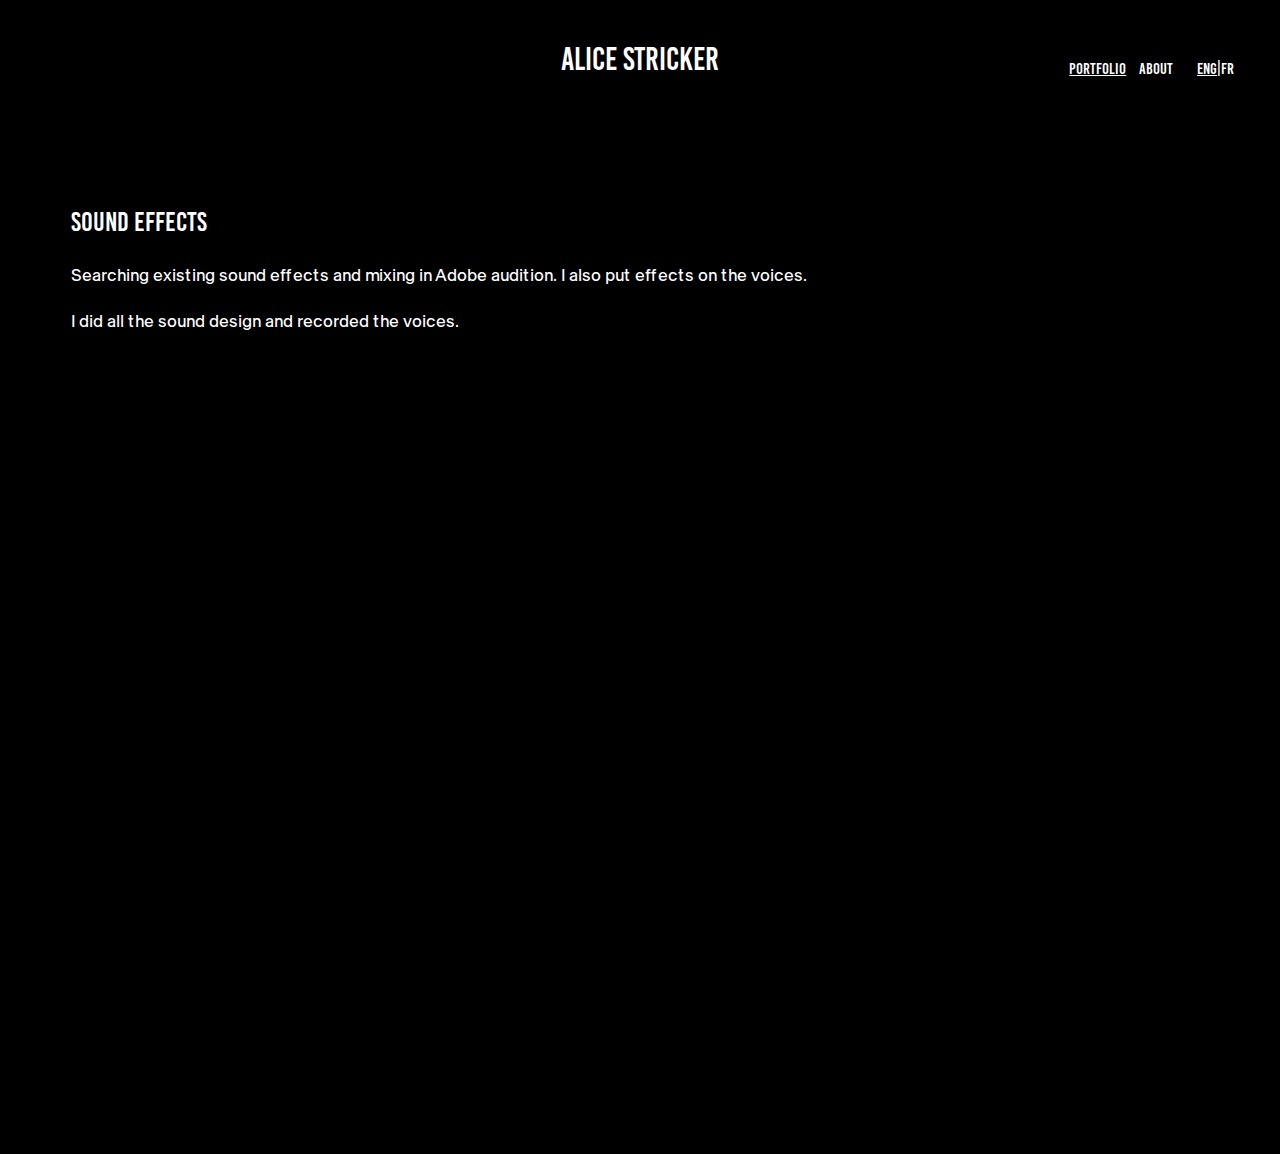
<file: 3D.html>
<!DOCTYPE html>
<html lang="en">

<head>
    <meta charset="UTF-8">
    <meta http-equiv="X-UA-Compatible" content="IE=edge">
    <meta name="viewport" content="width=device-width, initial-scale=1.0">
    <link rel="stylesheet" href="feu.css">
    <title>Sound design</title>
</head>

<body>



    <div class="bande">
        <p class="titre">
            ALICE STRICKER
        </p>


    </div>


    <p class="autres">
        <a class="porti" href="index.html"> <u>PORTFOLIO</u></a>
        <a class="porta" href="about.html">About</a>
        <a class="langue" href="3D.html"> <u>ENG</u>|</a>
        <a class="langue" href="3DFR.html"> FR</a>
    </p>


    <p class="titre1">
        Sound effects
    <p class="titre2">
        Searching existing sound effects and mixing in Adobe audition. I also put effects on the voices.
    </p>
    </p>


    <p class="description">
        I did all the sound design and recorded the voices.
    </p>




    <div class="video">

        <iframe width="860" height="615" src="https://www.youtube.com/embed/0aCSO-UpQkw?si=Lg9tD5FBQNF4OKl1"
            title="YouTube video player" frameborder="0"
            allow="accelerometer; autoplay; clipboard-write; encrypted-media; gyroscope; picture-in-picture; web-share"
            referrerpolicy="strict-origin-when-cross-origin" allowfullscreen></iframe>
    </div>



</body>

</html>
</file>
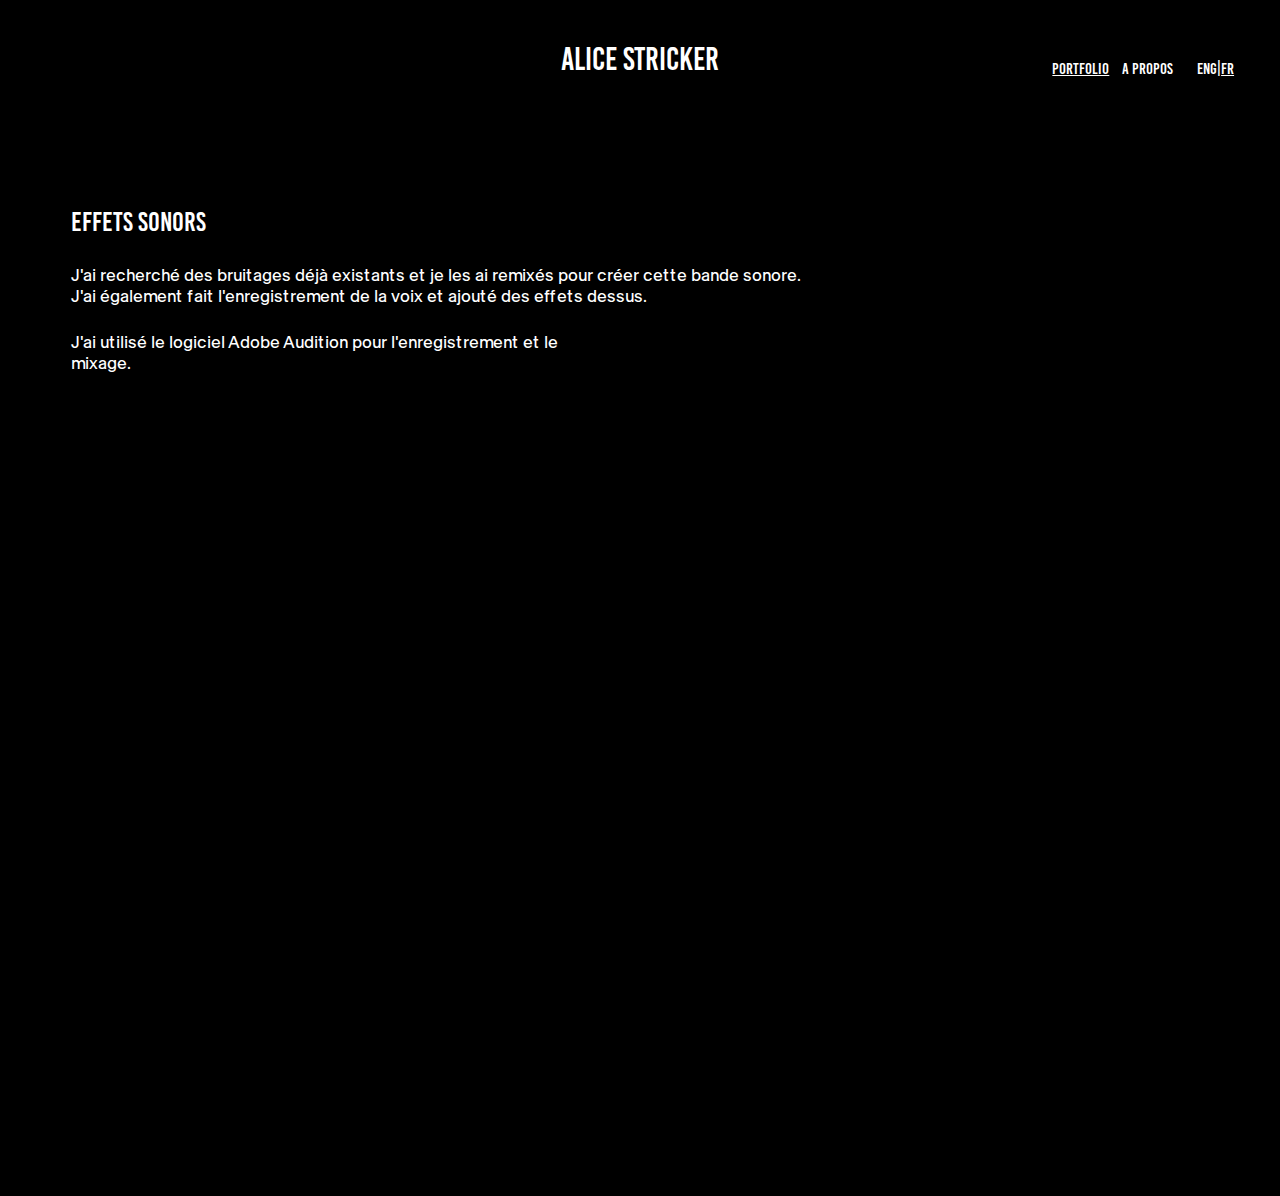
<file: 3DFR.html>
<!DOCTYPE html>
<html lang="en">

<head>
    <meta charset="UTF-8">
    <meta http-equiv="X-UA-Compatible" content="IE=edge">
    <meta name="viewport" content="width=device-width, initial-scale=1.0">
    <link rel="stylesheet" href="feu.css">
    <title>Effets sonors</title>
</head>

<body>



    <div class="bande">
        <p class="titre">
            ALICE STRICKER
        </p>


    </div>

    <p class="autres">
        <a class="porti" href="indexFR.html"> <u>PORTFOLIO</u></a>
        <a class="porta" href="about.html">A propos</a>
        <a class="langue" href="3D.html"> ENG|</a>
        <a class="langue" href="3DFR.html"> <u>FR</u></a>
    </p>


    <p class="titre1">
        Effets sonors
    <p class="titre2">
        J'ai recherché des bruitages déjà existants et je les ai remixés pour créer cette bande sonore.<br> J'ai
        également
        fait l'enregistrement de la voix et ajouté des effets dessus.
    </p>
    </p>


    <p class="description">
        J'ai utilisé le logiciel Adobe Audition pour l'enregistrement et le mixage.
    </p>




    <div class="video">

        <iframe width="860" height="615" src="https://www.youtube.com/embed/0aCSO-UpQkw?si=Lg9tD5FBQNF4OKl1"
            title="YouTube video player" frameborder="0"
            allow="accelerometer; autoplay; clipboard-write; encrypted-media; gyroscope; picture-in-picture; web-share"
            referrerpolicy="strict-origin-when-cross-origin" allowfullscreen></iframe>
    </div>



</body>

</html>
</file>
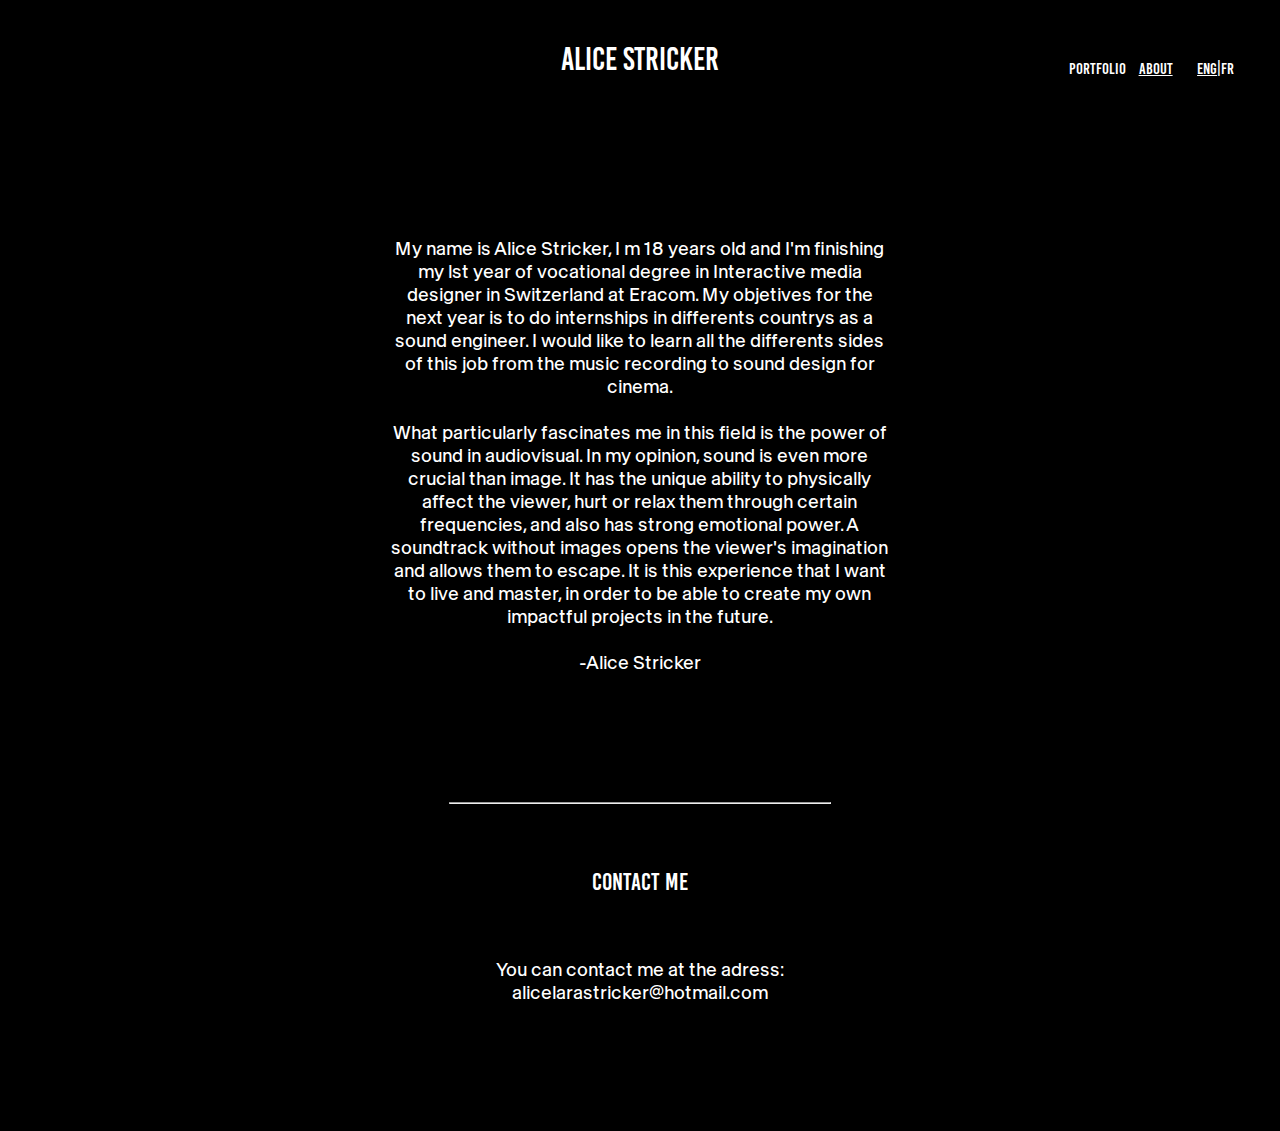
<file: about.html>
<!DOCTYPE html>
<html lang="en">

<head>
    <meta charset="UTF-8">
    <meta http-equiv="X-UA-Compatible" content="IE=edge">
    <meta name="viewport" content="width=device-width, initial-scale=1.0">
    <link rel="stylesheet" href="about.css">
    <title>About</title>
</head>

<body>

    <div class="bande">
        <p class="titre">
            ALICE STRICKER
        </p>


    </div>

    <p class="autres">
        <a class="porti" href="index.html"> PORTFOLIO</a>
        <a class="porta" href="about.html"><u>About</u></a>
        <a class="langue" href="about.html"> <u>ENG</u>|</a>
        <a class="langue" href="aboutFR.html"> FR</a>
    </p>







    <p class="describe">



        <br><br>
        My name is Alice Stricker, I m 18 years old and I'm finishing my lst year of vocational degree in Interactive
        media designer in Switzerland at Eracom. My objetives for the next year is to do internships in differents
        countrys as a sound engineer. I would like to learn all the differents sides of this job from the music
        recording to sound design for cinema.
        <br><br>
        What particularly fascinates me in this field is the power of sound in audiovisual. In my opinion, sound is even
        more crucial than image. It has the unique ability to physically affect the viewer, hurt or relax them through
        certain frequencies, and also has strong emotional power. A soundtrack without images opens the viewer's
        imagination and allows them to escape. It is this experience that I want to live and master, in order to be able
        to create my own impactful projects in the future.
        <br> <br>
        -Alice Stricker
    </p>


    <hr>


    <div class="contact">
        Contact me


    </div>

    <div class="describe">
        You can contact me at the adress: alicelarastricker@hotmail.com
    </div>

</body>

</html>
</file>
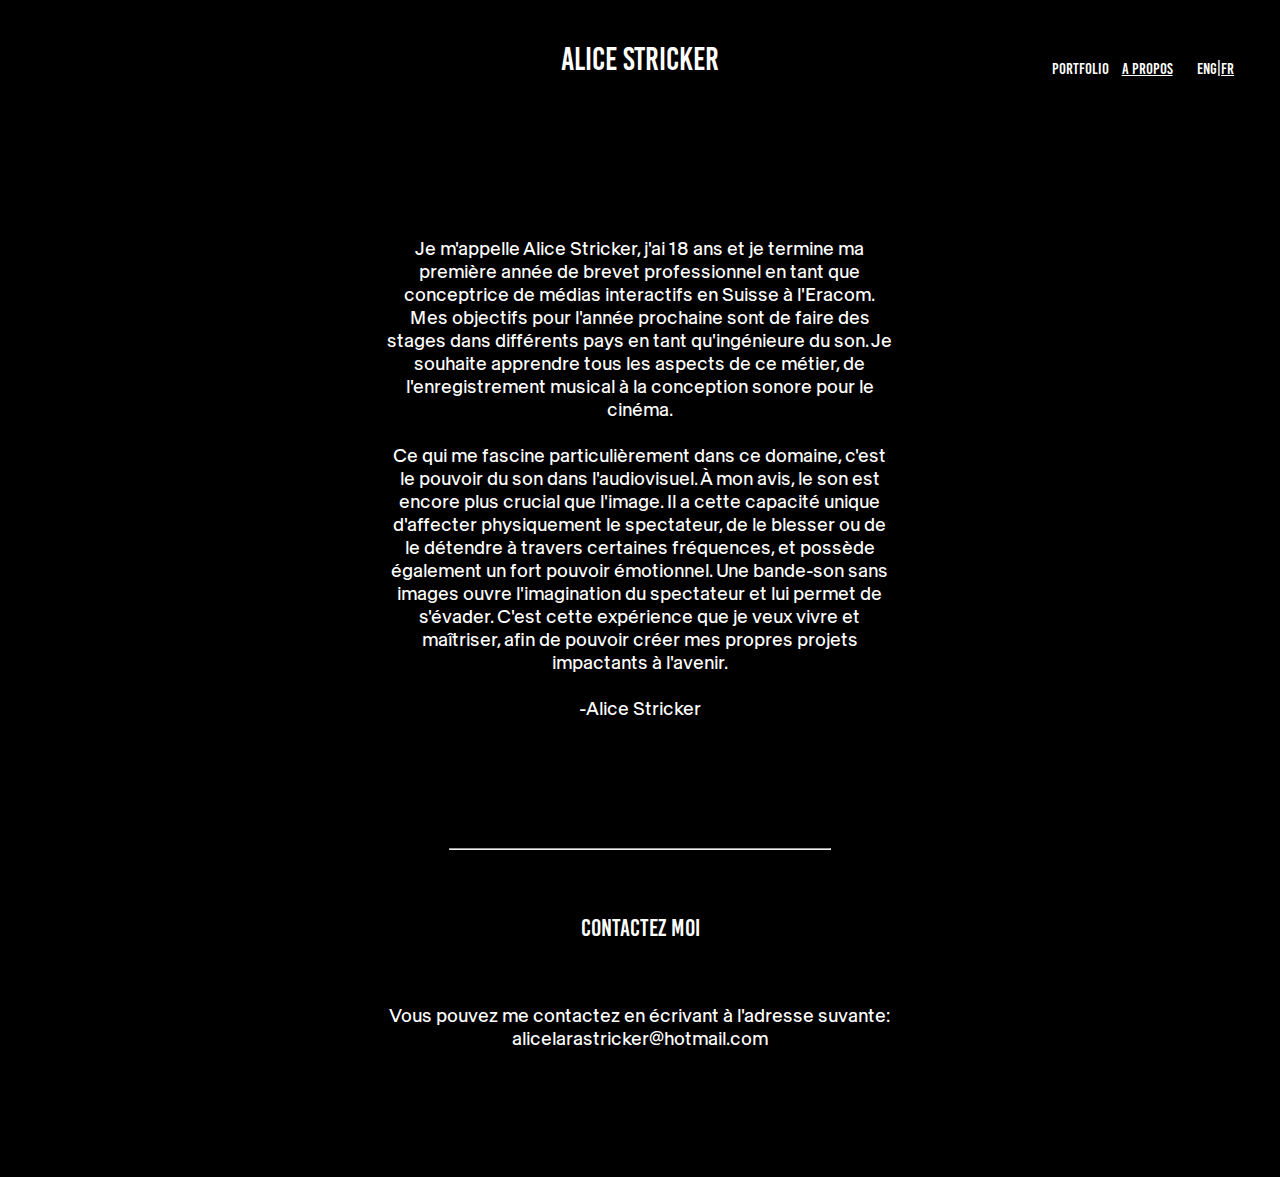
<file: aboutFR.html>
<!DOCTYPE html>
<html lang="en">

<head>
    <meta charset="UTF-8">
    <meta http-equiv="X-UA-Compatible" content="IE=edge">
    <meta name="viewport" content="width=device-width, initial-scale=1.0">
    <link rel="stylesheet" href="about.css">
    <title>A propos</title>
</head>

<body>

    <div class="bande">
        <p class="titre">
            ALICE STRICKER
        </p>


    </div>

    <p class="autres">
        <a class="porti" href="indexFR.html"> PORTFOLIO</a>
        <a class="porta" href="about.html"><u>A propos</u></a>
        <a class="langue" href="about.html"> ENG|</a>
        <a class="langue" href="ratFR.html"> <u>FR</u></a>
    </p>







    <p class="describe">



        <br><br>
        Je m'appelle Alice Stricker, j'ai 18 ans et je termine ma première année de brevet professionnel en tant que
        conceptrice de médias interactifs en Suisse à l'Eracom. Mes objectifs pour l'année prochaine sont de faire des
        stages dans différents pays en tant qu'ingénieure du son. Je souhaite apprendre tous les aspects de ce métier,
        de l'enregistrement musical à la conception sonore pour le cinéma.
        <br><br>
        Ce qui me fascine particulièrement dans ce domaine, c'est le pouvoir du son dans l'audiovisuel. À mon avis, le
        son est encore plus crucial que l'image. Il a cette capacité unique d'affecter physiquement le spectateur, de le
        blesser ou de le détendre à travers certaines fréquences, et possède également un fort pouvoir émotionnel. Une
        bande-son sans images ouvre l'imagination du spectateur et lui permet de s'évader. C'est cette expérience que je
        veux vivre et maîtriser, afin de pouvoir créer mes propres projets impactants à l'avenir.
        <br> <br>
        -Alice Stricker
    </p>

    <hr>

    <div class="contact">
        Contactez moi


    </div>

    <p class="describe">
        Vous pouvez me contactez en écrivant à l'adresse suvante: alicelarastricker@hotmail.com




</body>

</html>
</file>
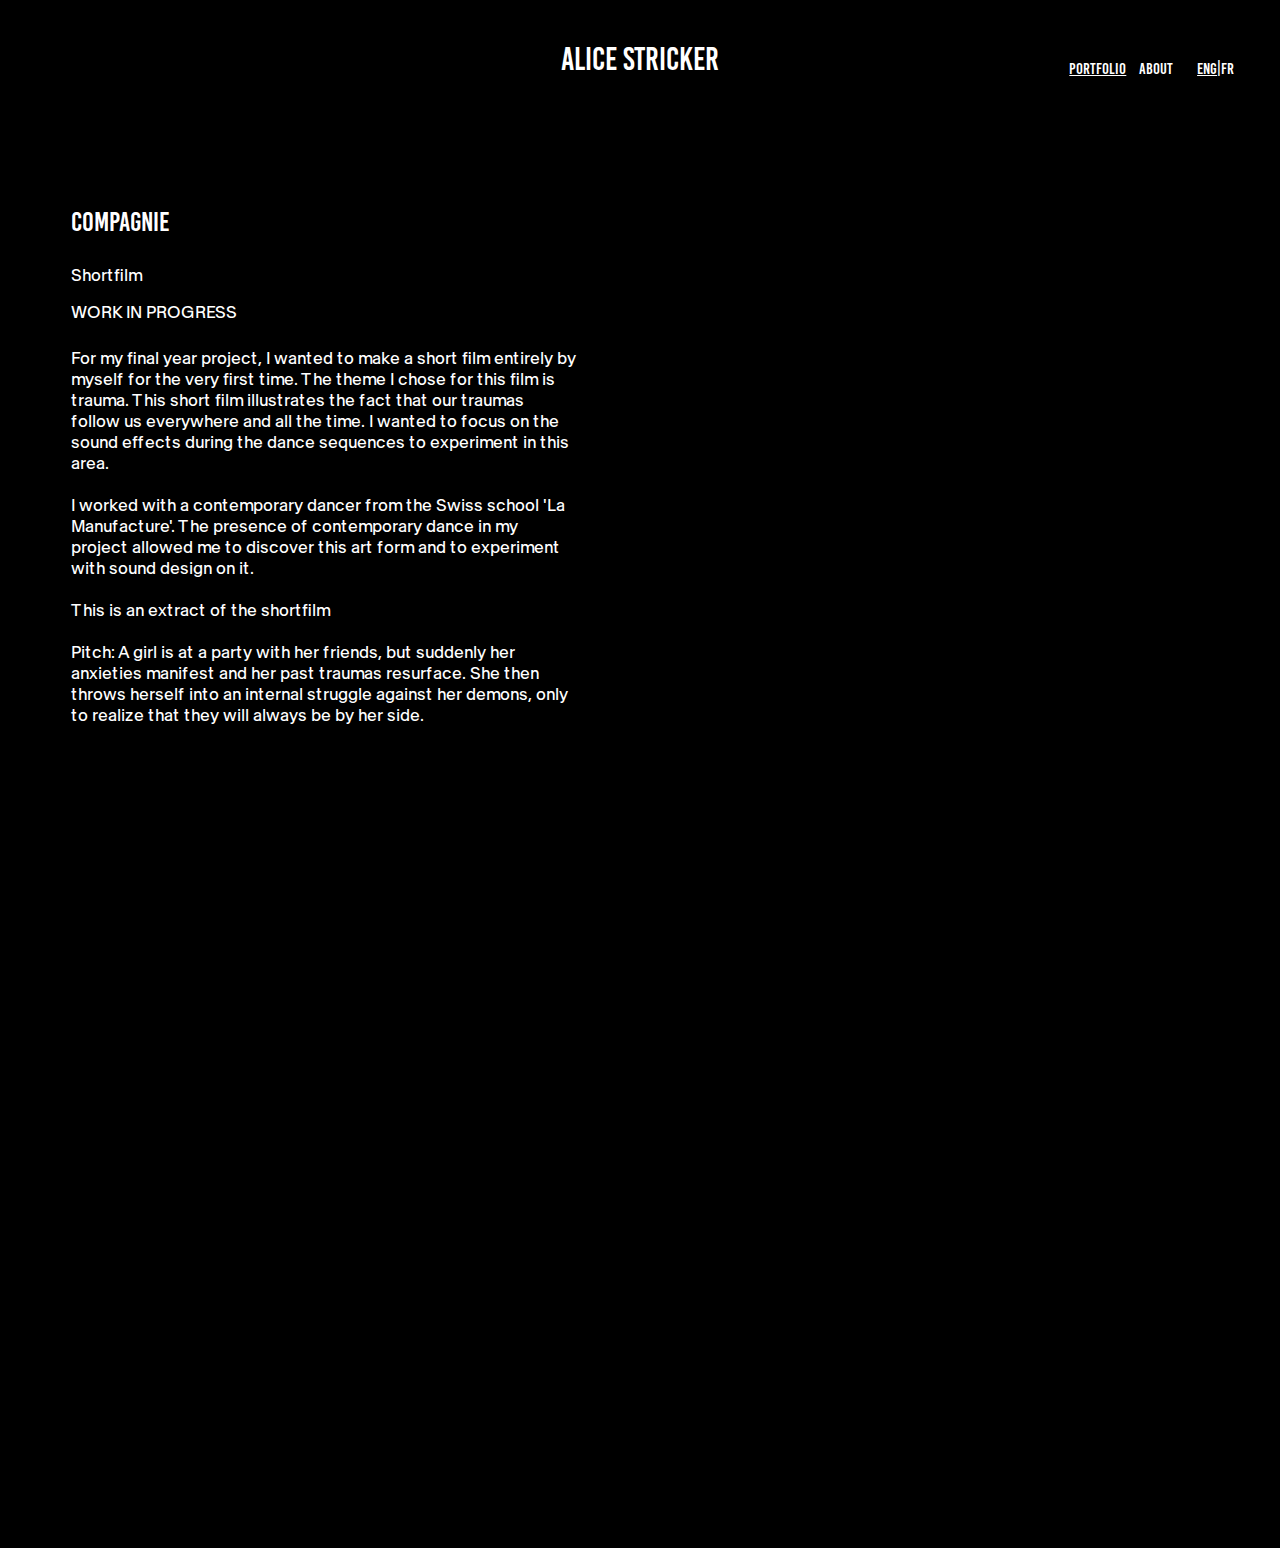
<file: danse.html>
<!DOCTYPE html>
<html lang="en">

<head>
    <meta charset="UTF-8">
    <meta http-equiv="X-UA-Compatible" content="IE=edge">
    <meta name="viewport" content="width=device-width, initial-scale=1.0">
    <link rel="stylesheet" href="feu.css">
    <title>Compagnie/Shortfilm</title>
</head>

<body>

    <div class="bande">
        <p class="titre">
            ALICE STRICKER
        </p>


    </div>

    <p class="autres">
        <a class="porti" href="index.html"> <u>PORTFOLIO</u></a>
        <a class="porta" href="about.html">about</a>
        <a class="langue" href="danse.html"> <u>ENG</u>|</a>
        <a class="langue" href="danseFR.html"> FR</a>
    </p>


    <p class="titre1">
        Compagnie
    <p class="titre2">
        Shortfilm
    </p>

    <p class="titre2">WORK IN PROGRESS</p>



    <p class="description">






        For my final year project, I wanted to make a short film entirely by myself for the very first time. The theme
        I chose for this film is trauma. This short film illustrates the fact that our traumas follow us everywhere and
        all the time. I wanted to focus on the sound effects during the dance sequences to experiment in this
        area.<br><br>

        I worked with a contemporary dancer from the Swiss school 'La Manufacture'. The presence of contemporary dance
        in my project allowed me to discover this art form and to experiment with sound design on it.<br><br>

        This is an extract of the shortfilm<br><br>

        Pitch:
        A girl is at a party with her friends, but suddenly her anxieties manifest and her past traumas resurface. She
        then throws herself into an internal struggle against her demons, only to realize that they will always be by
        her side.



    </p>



    <div class="video">
        <iframe width="860" height="615" src="https://www.youtube.com/embed/3cGhpNu3w1c?si=f20mYCv7ysrgUD3Q"
            title="YouTube video player" frameborder="0"
            allow="accelerometer; autoplay; clipboard-write; encrypted-media; gyroscope; picture-in-picture; web-share"
            referrerpolicy="strict-origin-when-cross-origin" allowfullscreen></iframe>
    </div>


</body>

</html>
</file>
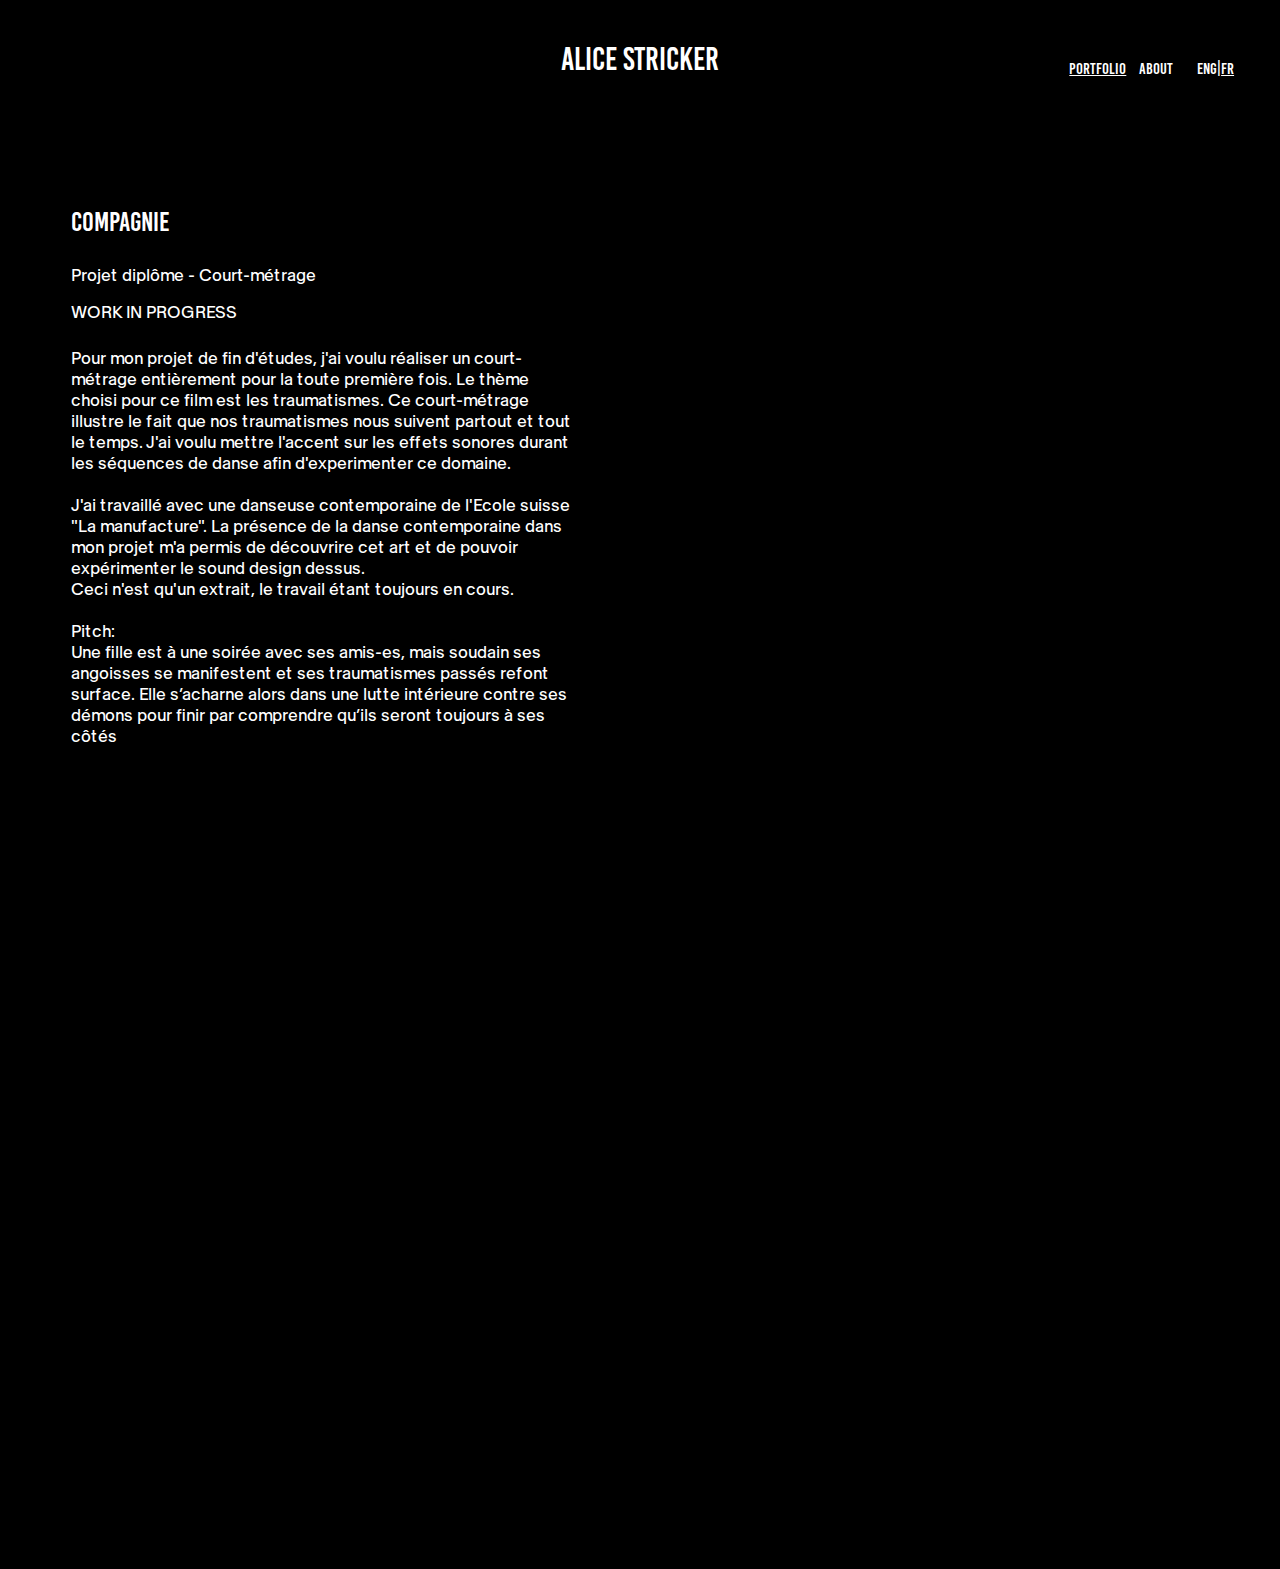
<file: danseFR.html>
<!DOCTYPE html>
<html lang="en">

<head>
    <meta charset="UTF-8">
    <meta http-equiv="X-UA-Compatible" content="IE=edge">
    <meta name="viewport" content="width=device-width, initial-scale=1.0">
    <link rel="stylesheet" href="feu.css">
    <title>Compagnie/Court-métrage</title>
</head>

<body>

    <div class="bande">
        <p class="titre">
            ALICE STRICKER
        </p>


    </div>

    <p class="autres">
        <a class="porti" href="indexFR.html"> <u>PORTFOLIO</u></a>
        <a class="porta" href="about.html">about</a>
        <a class="langue" href="danse.html"> ENG|</a>
        <a class="langue" href="danseFR.html"> <u>FR</u></a>
    </p>


    <p class="titre1">
        Compagnie
    <p class="titre2">
        Projet diplôme - Court-métrage
    </p>

    <p class="titre2">WORK IN PROGRESS</p>

    <p class="description">


        Pour mon projet de fin d'études, j'ai voulu réaliser un court-métrage entièrement pour la toute première fois.
        Le
        thème choisi pour ce film est les traumatismes. Ce court-métrage illustre le fait que nos traumatismes nous
        suivent partout et tout le temps. J'ai voulu mettre l'accent sur les effets sonores durant les séquences de
        danse
        afin d'experimenter ce domaine.<br><br>

        J'ai travaillé avec une danseuse contemporaine de l'Ecole suisse "La manufacture". La présence de la danse
        contemporaine dans mon projet m'a permis de découvrire cet art et de pouvoir expérimenter le sound design
        dessus.<br>

        Ceci n'est qu'un extrait, le travail étant toujours en cours.
        <br> <br>
        Pitch:<br>
        Une fille est à une soirée avec ses amis-es, mais soudain ses angoisses se manifestent et ses
        traumatismes passés refont surface. Elle s’acharne alors dans une lutte intérieure contre ses démons
        pour finir par comprendre qu’ils seront toujours à ses côtés



    </p>



    <div class="video">
        <iframe width="860" height="615" src="https://www.youtube.com/embed/3cGhpNu3w1c?si=f20mYCv7ysrgUD3Q"
            title="YouTube video player" frameborder="0"
            allow="accelerometer; autoplay; clipboard-write; encrypted-media; gyroscope; picture-in-picture; web-share"
            referrerpolicy="strict-origin-when-cross-origin" allowfullscreen></iframe>
    </div>


</body>

</html>
</file>
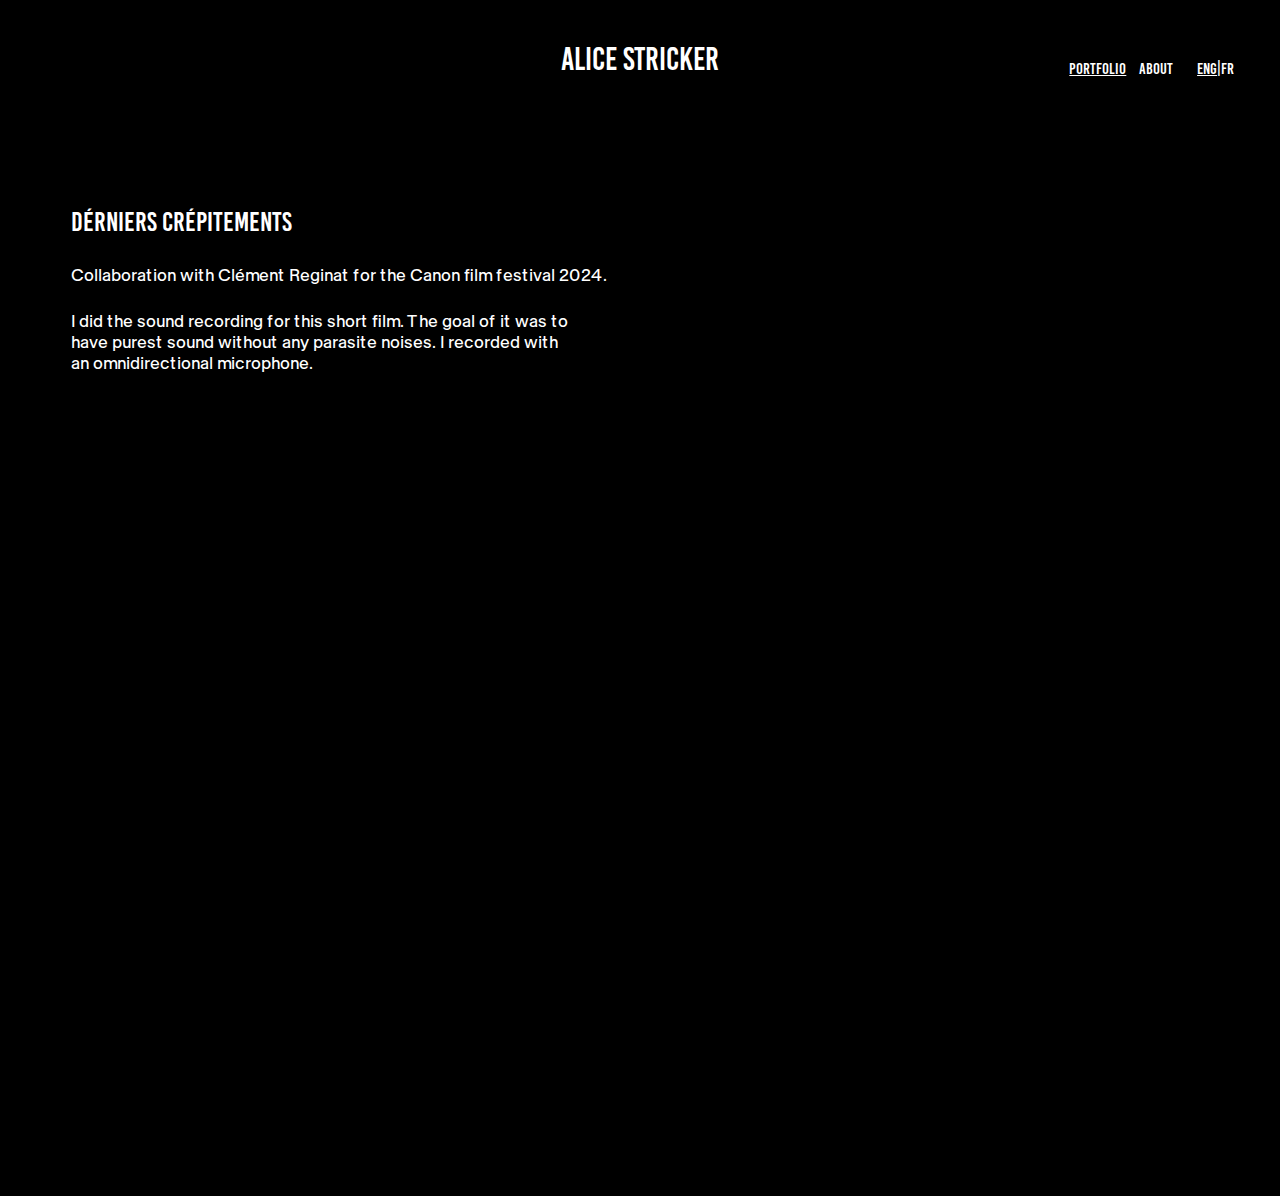
<file: feu.html>
<!DOCTYPE html>
<html lang="en">

<head>
    <meta charset="UTF-8">
    <meta http-equiv="X-UA-Compatible" content="IE=edge">
    <meta name="viewport" content="width=device-width, initial-scale=1.0">
    <link rel="stylesheet" href="feu.css">
    <title>Dérniers crépitements</title>
</head>

<body>

    <div class="bande">
        <p class="titre">
            ALICE STRICKER
        </p>


    </div>

    <p class="autres">
        <a class="porti" href="index.html"> <u>PORTFOLIO</u></a>
        <a class="porta" href="about.html">about</a>
        <a class="langue" href="feu.html"> <u>ENG</u>|</a>
        <a class="langue" href="feuFR.html"> FR</a>
    </p>



    <p class="titre1">
        Dérniers crépitements

    <p class="titre2">
        Collaboration with Clément Reginat for the Canon film festival 2024.
    </p>



    <p class="description">
        I did the sound recording for this short film. The goal of it was to have purest sound without any parasite
        noises. I
        recorded with an omnidirectional microphone.



    </p>




    <div class="video">

        <iframe width="860" height="615" src="https://www.youtube.com/embed/tQTwUsOLxJI?si=62EiY0d_m6W_M7X5"
            title="YouTube video player" frameborder="0"
            allow="accelerometer; autoplay; clipboard-write; encrypted-media; gyroscope; picture-in-picture; web-share"
            allowfullscreen>
        </iframe>
    </div>



</body>

</html>
</file>
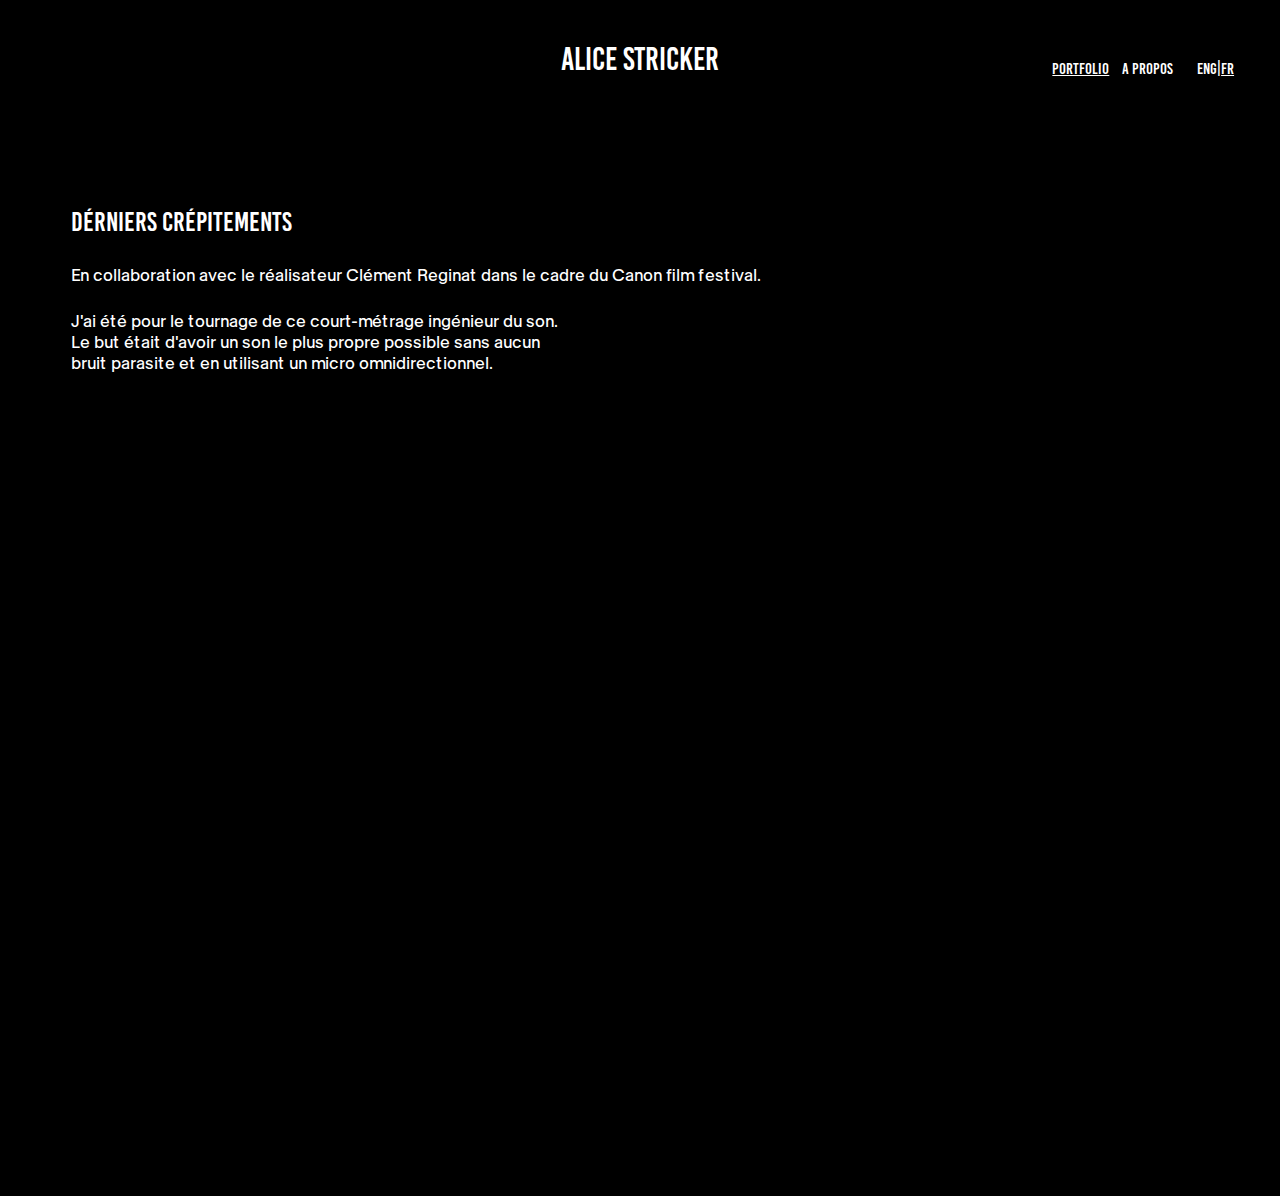
<file: feuFR.html>
<!DOCTYPE html>
<html lang="en">

<head>
    <meta charset="UTF-8">
    <meta http-equiv="X-UA-Compatible" content="IE=edge">
    <meta name="viewport" content="width=device-width, initial-scale=1.0">
    <link rel="stylesheet" href="feu.css">
    <title>Dérniers crépitements</title>
</head>

<body>

    <div class="bande">
        <p class="titre">
            ALICE STRICKER
        </p>


    </div>

    <p class="autres">
        <a class="porti" href="indexFR.html"> <u>PORTFOLIO</u></a>
        <a class="porta" href="about.html">A propos</a>
        <a class="langue" href="feu.html"> ENG|</a>
        <a class="langue" href="feuFR.html"> <u>FR</u></a>
    </p>



    <p class="titre1">
        Dérniers crépitements

    <p class="titre2">
        En collaboration avec le réalisateur Clément Reginat dans le cadre du Canon film festival.
    </p>



    <p class="description">
        J'ai été pour le tournage de ce court-métrage ingénieur du son. Le but était d'avoir un son le plus propre
        possible sans aucun bruit parasite et en utilisant un micro omnidirectionnel.



    </p>




    <div class="video">

        <iframe width="860" height="615" src="https://www.youtube.com/embed/tQTwUsOLxJI?si=62EiY0d_m6W_M7X5"
            title="YouTube video player" frameborder="0"
            allow="accelerometer; autoplay; clipboard-write; encrypted-media; gyroscope; picture-in-picture; web-share"
            allowfullscreen>
        </iframe>
    </div>



</body>

</html>
</file>
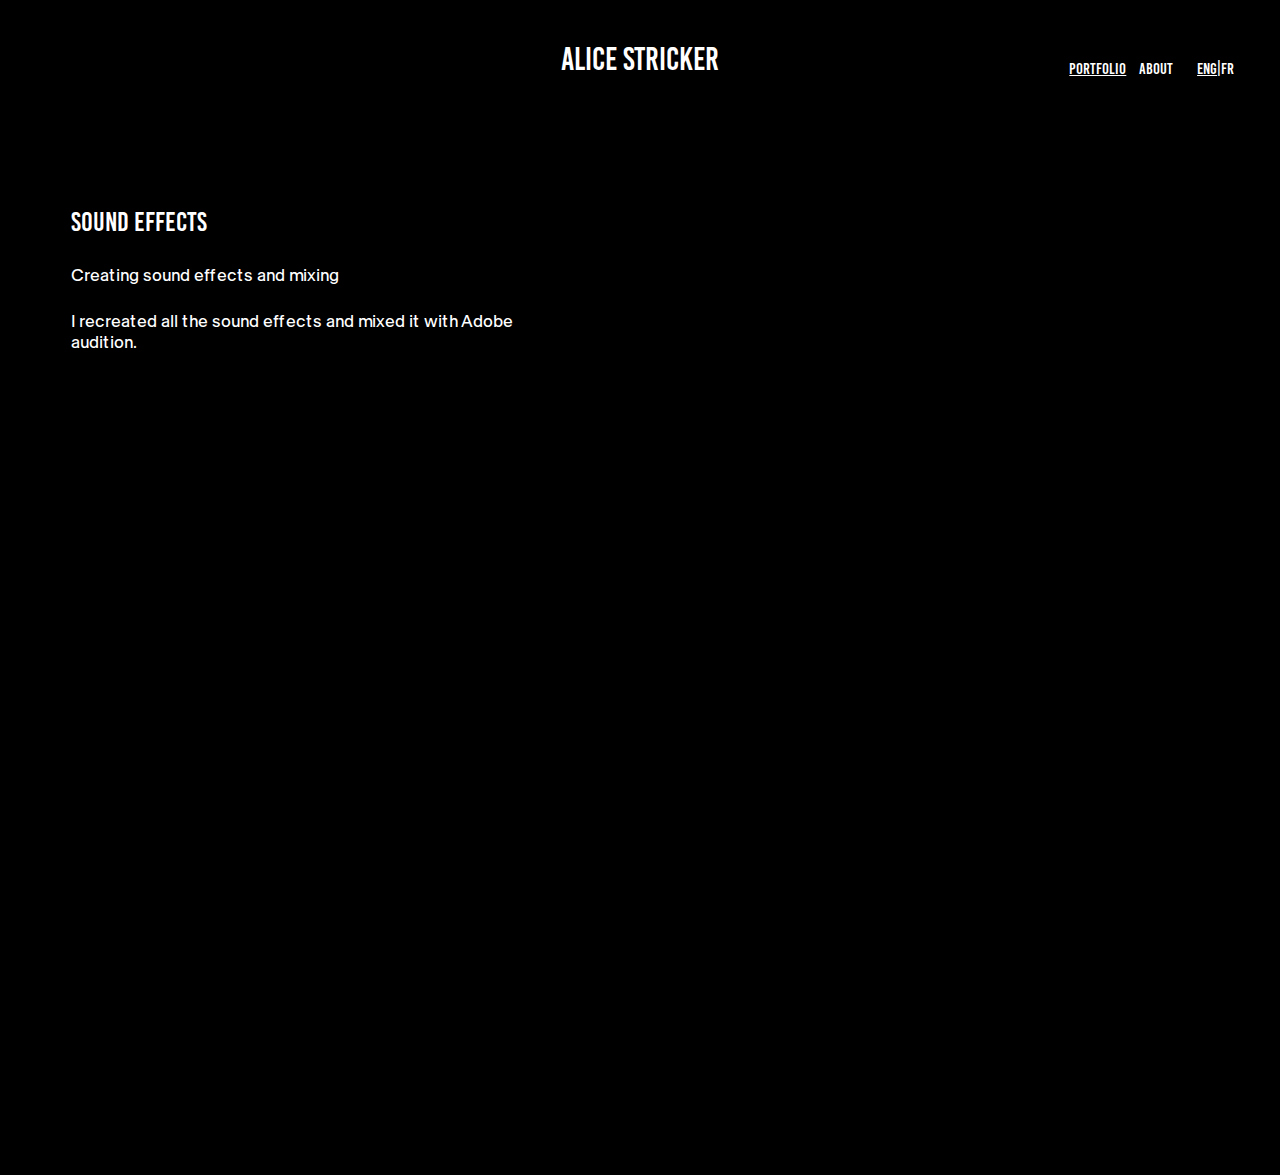
<file: rat.html>
<!DOCTYPE html>
<html lang="en">

<head>
    <meta charset="UTF-8">
    <meta http-equiv="X-UA-Compatible" content="IE=edge">
    <meta name="viewport" content="width=device-width, initial-scale=1.0">
    <link rel="stylesheet" href="feu.css">
    <title>Sound design</title>
</head>

<body>



    <div class="bande">
        <p class="titre">
            ALICE STRICKER
        </p>


    </div>

    <p class="autres">
        <a class="porti" href="index.html"> <u>PORTFOLIO</u></a>
        <a class="porta" href="about.html">About</a>
        <a class="langue" href="rat.html"> <u>ENG</u>|</a>
        <a class="langue" href="ratFR.html"> FR</a>
    </p>


    <p class="titre1">
        Sound effects
    <p class="titre2">
        Creating sound effects and mixing
    </p>
    </p>


    <p class="description">
        I recreated all the sound effects and mixed it with Adobe audition.
    </p>




    <div class="video">

        <iframe width="860" height="615" src="https://www.youtube.com/embed/ij2ofYFoysU?si=RGNFeXi7FITWyL71"
            title="YouTube video player" frameborder="0"
            allow="accelerometer; autoplay; clipboard-write; encrypted-media; gyroscope; picture-in-picture; web-share"
            allowfullscreen></iframe>
        </iframe>
    </div>



</body>

</html>
</file>
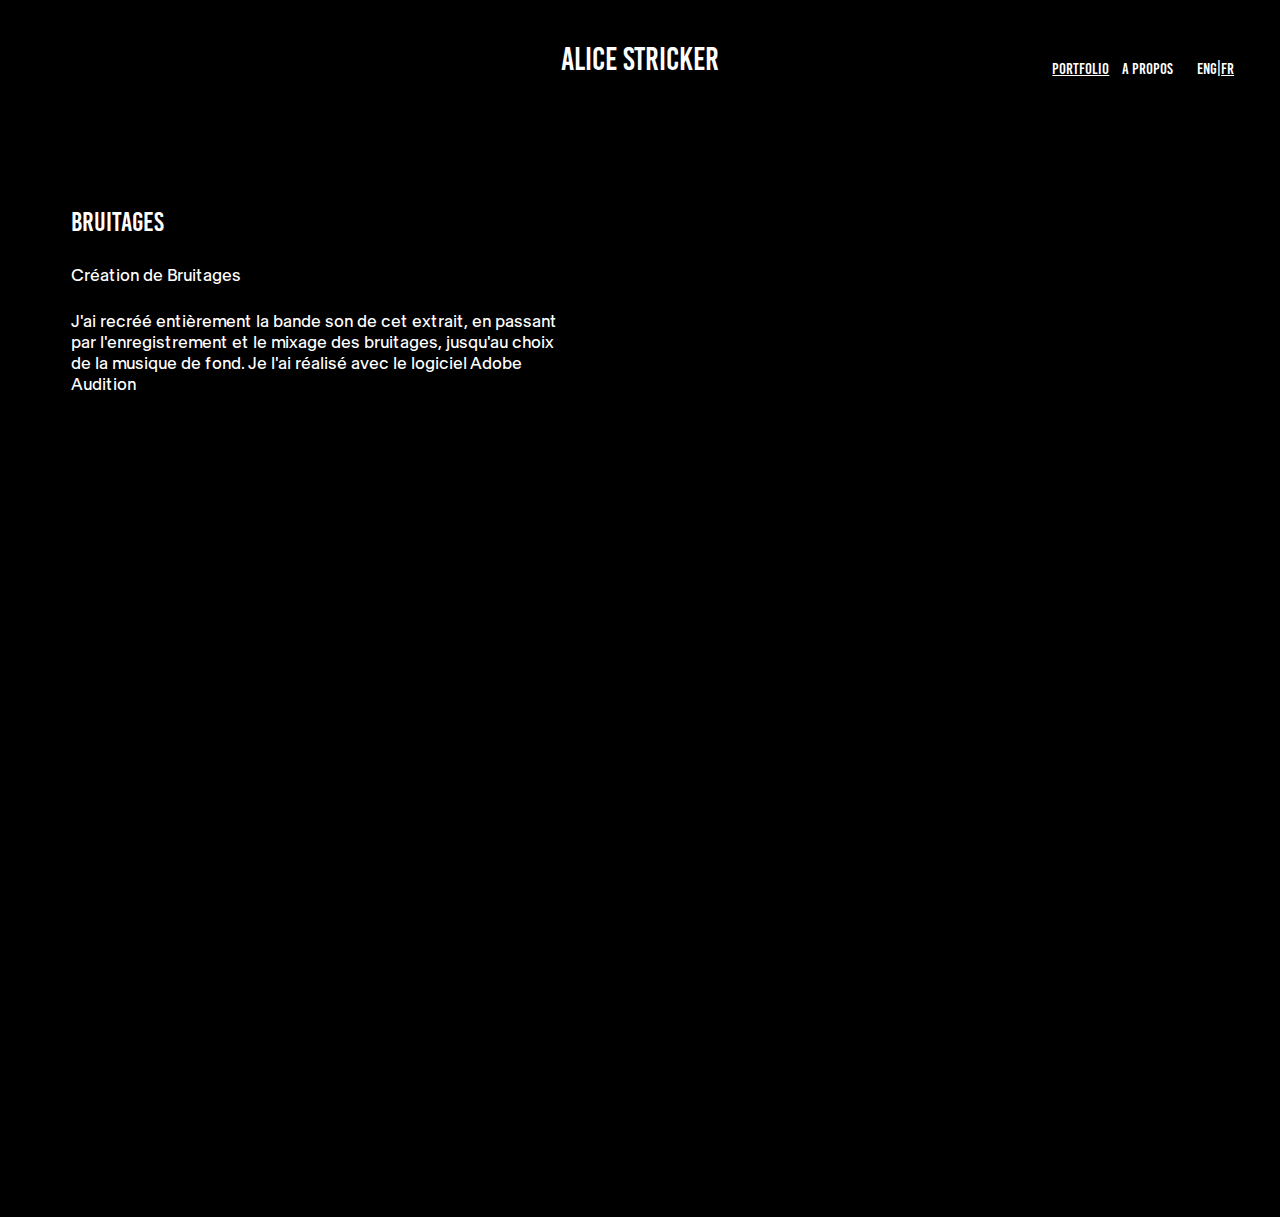
<file: ratFR.html>
<!DOCTYPE html>
<html lang="en">

<head>
    <meta charset="UTF-8">
    <meta http-equiv="X-UA-Compatible" content="IE=edge">
    <meta name="viewport" content="width=device-width, initial-scale=1.0">
    <link rel="stylesheet" href="feu.css">
    <title>Bruitages</title>
</head>

<body>



    <div class="bande">
        <p class="titre">
            ALICE STRICKER
        </p>


    </div>

    <p class="autres">
        <a class="porti" href="indexFR.html"> <u>PORTFOLIO</u></a>
        <a class="porta" href="about.html">A propos</a>
        <a class="langue" href="rat.html"> ENG|</a>
        <a class="langue" href="indexFR.html"> <u>FR</u></a>
    </p>


    <p class="titre1">
        Bruitages
    <p class="titre2">
        Création de Bruitages
    </p>
    </p>


    <p class="description">
        J'ai recréé entièrement la bande son de cet extrait, en passant par l'enregistrement et le mixage des bruitages,
        jusqu'au choix de la musique de fond. Je l'ai réalisé avec le logiciel Adobe Audition
    </p>




    <div class="video">

        <iframe width="860" height="615" src="https://www.youtube.com/embed/ij2ofYFoysU?si=RGNFeXi7FITWyL71"
            title="YouTube video player" frameborder="0"
            allow="accelerometer; autoplay; clipboard-write; encrypted-media; gyroscope; picture-in-picture; web-share"
            allowfullscreen></iframe>
        </iframe>
    </div>



</body>

</html>
</file>
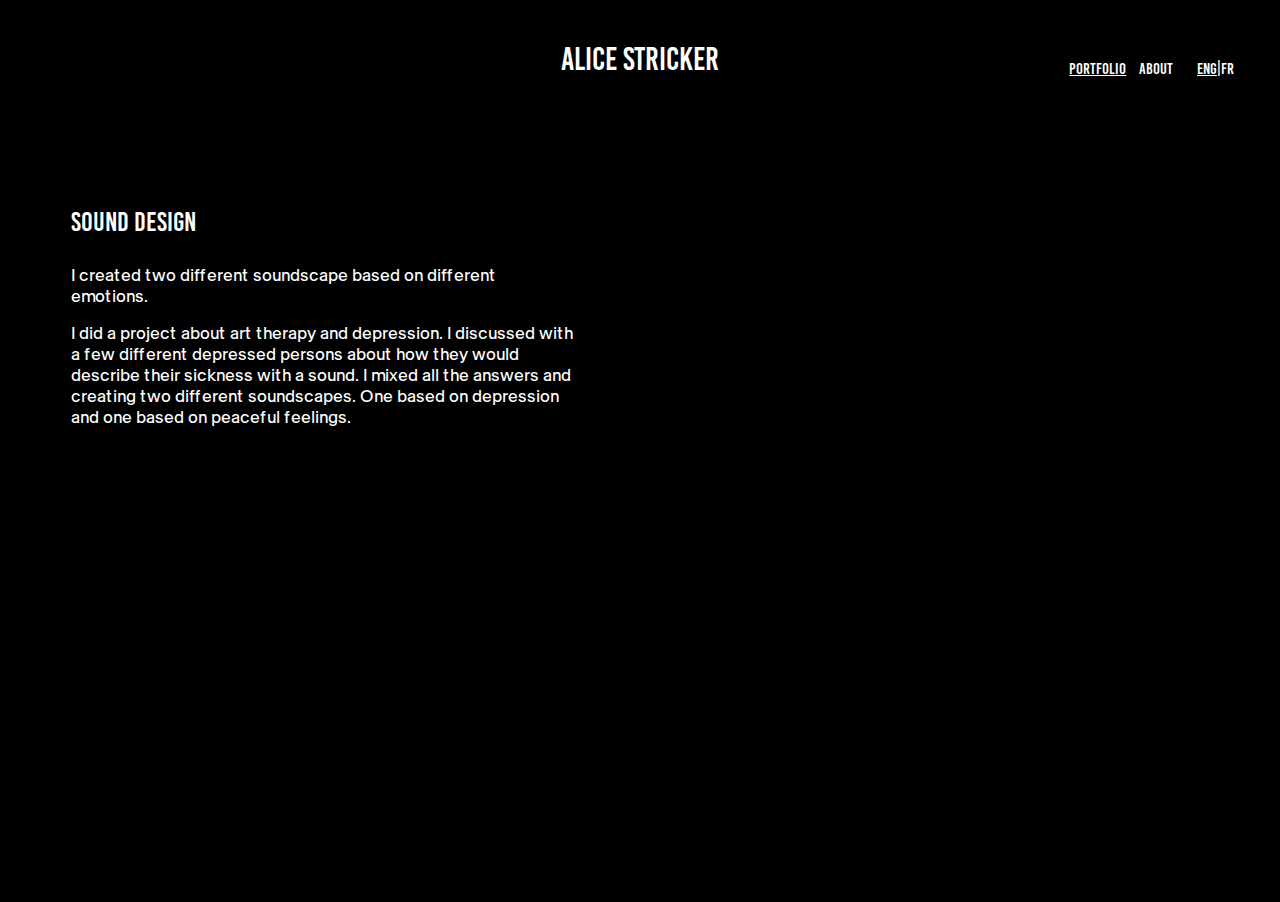
<file: son.html>
<!DOCTYPE html>
<html lang="en">

<head>
    <meta charset="UTF-8">
    <meta http-equiv="X-UA-Compatible" content="IE=edge">
    <meta name="viewport" content="width=device-width, initial-scale=1.0">
    <link rel="stylesheet" href="son.css">
    <title>Soundscapes</title>
</head>

<body>

    <div class="bande">
        <p class="titre">
            ALICE STRICKER
        </p>


    </div>

    <p class="autres">
        <a class="porti" href="index.html"> <u>PORTFOLIO</u></a>
        <a class="porta" href="about.html">About</a>
        <a class="langue" href="son.html"> <u>ENG</u>|</a>
        <a class="langue" href="sonFR.html"> FR</a>
    </p>






    <p class="titre1">
        Sound design
    </p>

    <p class="titre2">
        I created two different soundscape based on different emotions.
    </p>



    <p class="description">
        I did a project about art therapy and depression. I discussed with a few different depressed persons about how
        they would describe their sickness with a sound. I mixed all the answers and creating two different soundscapes.
        One based on depression and one based on peaceful feelings.
        <br><br>

    </p>




    <div class="video">



        <iframe width="560" height="315" src="https://www.youtube.com/embed/ujucQwsbaM0?si=ctrMrgl8Dfpm62fJ"
            title="YouTube video player" frameborder="0"
            allow="accelerometer; autoplay; clipboard-write; encrypted-media; gyroscope; picture-in-picture; web-share"
            referrerpolicy="strict-origin-when-cross-origin" allowfullscreen></iframe>


        <iframe width="560" height="315" src="https://www.youtube.com/embed/aXFXDz2ywuI?si=47I0JHG09Y6DCx38"
            title="YouTube video player" frameborder="0"
            allow="accelerometer; autoplay; clipboard-write; encrypted-media; gyroscope; picture-in-picture; web-share"
            referrerpolicy="strict-origin-when-cross-origin" allowfullscreen></iframe>

    </div>





</body>

</html>
</file>
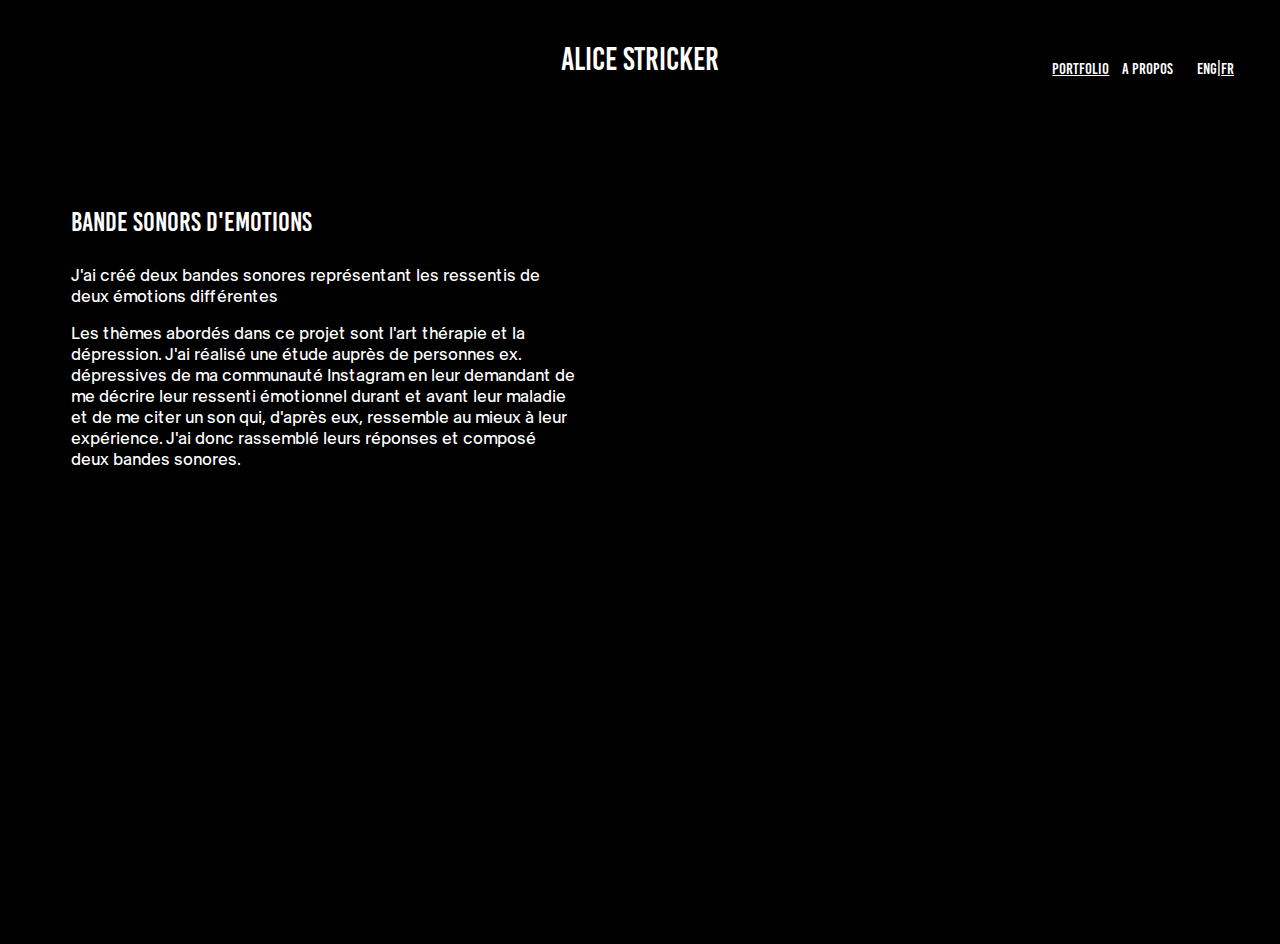
<file: sonFR.html>
<!DOCTYPE html>
<html lang="en">

<head>
    <meta charset="UTF-8">
    <meta http-equiv="X-UA-Compatible" content="IE=edge">
    <meta name="viewport" content="width=device-width, initial-scale=1.0">
    <link rel="stylesheet" href="son.css">
    <title>Bandes sonores</title>
</head>

<body>

    <div class="bande">
        <p class="titre">
            ALICE STRICKER
        </p>


    </div>

    <p class="autres">
        <a class="porti" href="indexFR.html"> <u>PORTFOLIO</u></a>
        <a class="porta" href="about.html">A propos</a>
        <a class="langue" href="son.html"> ENG|</a>
        <a class="langue" href="sonFR.html"> <u>FR</u></a>
    </p>






    <p class="titre1">
        Bande sonors d'emotions
    </p>

    <p class="titre2">
        J'ai créé deux bandes sonores représentant les ressentis de deux émotions différentes
    </p>



    <p class="description">
        Les thèmes abordés dans ce projet sont l'art thérapie et la dépression. J'ai réalisé une étude auprès de
        personnes ex. dépressives de ma communauté Instagram en leur demandant de me décrire leur ressenti émotionnel
        durant et avant leur maladie et de me citer un son qui, d'après eux, ressemble au mieux à leur expérience. J'ai
        donc rassemblé leurs réponses et composé deux bandes sonores.
        <br><br>

    </p>




    <div class="video">



        <iframe width="560" height="315" src="https://www.youtube.com/embed/ujucQwsbaM0?si=ctrMrgl8Dfpm62fJ"
            title="YouTube video player" frameborder="0"
            allow="accelerometer; autoplay; clipboard-write; encrypted-media; gyroscope; picture-in-picture; web-share"
            referrerpolicy="strict-origin-when-cross-origin" allowfullscreen></iframe>


        <iframe width="560" height="315" src="https://www.youtube.com/embed/aXFXDz2ywuI?si=47I0JHG09Y6DCx38"
            title="YouTube video player" frameborder="0"
            allow="accelerometer; autoplay; clipboard-write; encrypted-media; gyroscope; picture-in-picture; web-share"
            referrerpolicy="strict-origin-when-cross-origin" allowfullscreen></iframe>

    </div>




</body>

</html>
</file>
<file: feu.css>
body{
    background-color: black;
    color: white;
}



.titre1{
    font-size: 1.7rem;
    margin-top: 10%;
    margin-left: 5%;
    width: 100%;
    text-align: left;
    font-family: BebasKai;
}


.titre2{
    font-size: 1rem;
    
    margin-left: 5%;
    width: 100%;
    text-align: left;
    font-family: Baikal-VF;
    
}


.video{
    text-align: center;
    align-items: center;
    margin-top: 6%;
    margin-bottom: 10%;
}

.description{
    margin-left: 5%;
    margin-top: 2%;
    
    font-family: Baikal-VF;
    width: 40%;
}



.bande{
    display: flex;
    width: 100%;
   
}

.titre{
  font-size: 2rem;
  width: 100%;
  
  text-align: center;
  font-family: BebasKai;

}




.autres{
    
    margin-top: -4%;
    display: flex;
    margin-right: 3%;
     
    
   
     
}


.porti{
    margin-left: auto;
    margin-right: 1%;

    text-decoration: none;
    color: white;
    font-family: BebasKai;
}


.porta{
    margin-right: 2%;
    text-decoration: none;
    color: white;
    font-family: BebasKai;
}

@font-face {
    font-family: "BebasKai";
    src: url("BebasKai.ttf");
}

@font-face {
    font-family: "Baikal-VF";
    src: url("Baikal-VF.ttf");
}


.langue{
    
    text-decoration: none;
    color: white;
    font-family: BebasKai;
    
}
</file>
<file: about.css>
body{
    background-color: black;
    text-decoration: none;
    color: white;
}

.bande{
    display: flex;
    width: 100%;
    
   
   
}

.titre{
  font-size: 2rem;
  width: 100%;
  
  text-align: center;
  font-family: BebasKai;

}

.contact{
    font-size: 1.5rem;
    width: 100%;
    margin-bottom: 5%;
    text-align: center;
    font-family: BebasKai;
  
  }

.titre4{
    font-size: 2rem;
    width: 100%;
    margin-top: 5%;
    text-align: center;
    font-family: Baikal-Regular;
  
  }
  



.autres{
    
   margin-top: -4%;
   display: flex;
   margin-bottom: 9%;
   margin-right: 3%;
    
   
  
    
}





.feux{
    height: 450px;
   
}



.rats{
    height: 400px;
    
}

.son{
    height: 350px;
    
}



.projets{
    margin-top: 10%;

}


.porti{
    margin-left: auto;
    margin-right: 1%;

    text-decoration: none;
    color: white;
    font-family: BebasKai;
}


.porta{
    margin-right: 2%;
    text-decoration: none;
    color: white;
    font-family: BebasKai;;
}

.describe{
    font-size: 1.1rem;
    font-family: Baikal-VF;
    text-align: center;
    margin-top: 1%;
    width: 40%;
    margin-left: 30%;
    margin-bottom: 10%;
}

.photo{
    height: 300px;
    border-radius: 20%;
    margin-bottom: 10%;
    
    
    
    
}


@font-face {
    font-family: "BebasKai";
    src: url("BebasKai.ttf");
}

@font-face {
    font-family: "Baikal-VF";
    src: url("Baikal-VF.ttf");
}



.langue{
    
    text-decoration: none;
    color: white;
    font-family: BebasKai;
    
}


form {
    width: 300px;
    margin: 0 auto;
    font-family: BebasKai;
}

input[type="text"],
input[type="email"],
textarea {
    width: 100%;
    padding: 8px;
    margin: 10px 0;
    display: inline-block;
    border: 1px solid #ccc;
    box-sizing: border-box;
    
}

button {
    background-color: #e3e701;
    color: rgb(0, 0, 0);
    padding: 14px 20px;
    margin: 8px 0;
    border: none;
    cursor: pointer;
    width: 100%;
    font-family: BebasKai;
    font-size: 1rem;
    margin-bottom: 25%;
}

button:hover {
    opacity: 0.8;
}

hr{
    width: 30%;
    margin-bottom: 5%;
}
</file>
<file: son.css>
body{
    background-color: black;
    color: white;
}



.titre1{
    font-size: 1.7rem;
    margin-top: 10%;
    margin-left: 5%;
    width: 100%;
    text-align: left;
    font-family: BebasKai;
}


.titre2{
    font-size: 1rem;
    width: 40%;
    margin-left: 5%;
    text-align: left;
    font-family: Baikal-VF;
    
}


.video{
    text-align: center;
    align-items: center;
    margin-top: 10%;
}

.description{
   width: 40%;
   text-align: left;
    margin-left: 5%;
    margin-top: 1%;
    font-family: Baikal-VF;
}

.bande{
    display: flex;
    width: 100%;
   
}

.titre{
  font-size: 2rem;
  width: 100%;
  
  text-align: center;
  font-family: BebasKai;

}




.autres{
    
    margin-top: -4%;
    display: flex;
    margin-right:3% ;
     
    
   
     
}


.porti{
    margin-left: auto;
    margin-right: 1%;

    text-decoration: none;
    color: white;
    font-family: BebasKai;
}


.porta{
    margin-right: 2%;
    text-decoration: none;
    color: white;
    font-family: BebasKai;
}



.audio{
    margin-left: 31%;
    margin-top: 10%;
}

.c{
    margin-right: 5%;
}


@font-face {
    font-family: "BebasKai";
    src: url("BebasKai.ttf");
}

@font-face {
    font-family: "Baikal-VF";
    src: url("Baikal-VF.ttf");
}

.langue{
    
    text-decoration: none;
    color: white;
    font-family: BebasKai;
    
}
</file>
